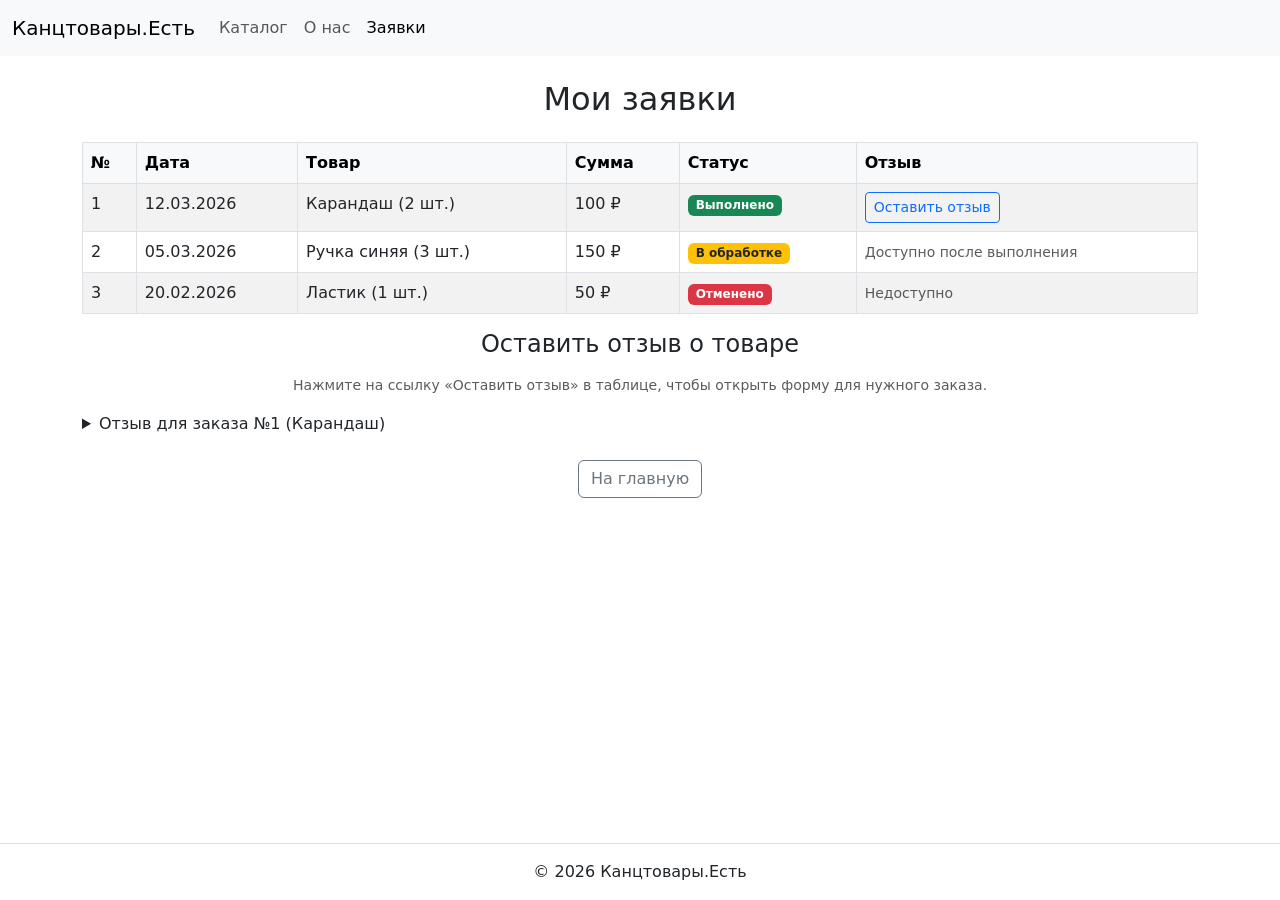
<file: applications.html>
<!DOCTYPE html>
<html lang="ru">
<head>
    <meta charset="UTF-8">
    <meta name="viewport" content="width=device-width, initial-scale=1.0">
    <title>Мои заявки</title>
    <link rel="stylesheet" href="css/bootstrap.min.css">
</head>
<body class="d-flex flex-column min-vh-100">

<nav class="navbar navbar-expand-lg bg-body-tertiary">
  <div class="container-fluid">
    <a class="navbar-brand" href="main.html">Канцтовары.Есть</a>
    <button class="navbar-toggler" type="button" data-bs-toggle="collapse" data-bs-target="#navbarNavAltMarkup">
      <span class="navbar-toggler-icon"></span>
    </button>
    <div class="collapse navbar-collapse" id="navbarNavAltMarkup">
      <div class="navbar-nav">
        <a class="nav-link" href="main.html">Каталог</a>
        <a class="nav-link" href="#">О нас</a>
        <a class="nav-link active" aria-current="page" href="#">Заявки</a>
      </div>
    </div>
  </div>
</nav>

<div class="container py-4">
    <h2 class="text-center mb-4">Мои заявки</h2>

    <div class="table-responsive">
        <table class="table table-striped table-bordered">
            <thead class="table-light">
                <tr>
                    <th>№</th>
                    <th>Дата</th>
                    <th>Товар</th>
                    <th>Сумма</th>
                    <th>Статус</th>
                    <th>Отзыв</th>
                </tr>
            </thead>
            <tbody>
                <tr>
                    <td>1</td>
                    <td>12.03.2026</td>
                    <td>Карандаш (2 шт.)</td>
                    <td>100 ₽</td>
                    <td><span class="badge bg-success">Выполнено</span></td>
                    <td><a href="#review-1" class="btn btn-sm btn-outline-primary">Оставить отзыв</a></td>
                </tr>
                <tr>
                    <td>2</td>
                    <td>05.03.2026</td>
                    <td>Ручка синяя (3 шт.)</td>
                    <td>150 ₽</td>
                    <td><span class="badge bg-warning text-dark">В обработке</span></td>
                    <td><span class="text-muted small">Доступно после выполнения</span></td>
                </tr>
                <tr>
                    <td>3</td>
                    <td>20.02.2026</td>
                    <td>Ластик (1 шт.)</td>
                    <td>50 ₽</td>
                    <td><span class="badge bg-danger">Отменено</span></td>
                    <td><span class="text-muted small">Недоступно</span></td>
                </tr>
            </tbody>
        </table>
    </div>

    <div class="review-block">
        <h4 class="text-center mb-3">Оставить отзыв о товаре</h4>
        <p class="text-muted text-center small">Нажмите на ссылку «Оставить отзыв» в таблице, чтобы открыть форму для нужного заказа.</p>

        <details id="review-1">
            <summary>Отзыв для заказа №1 (Карандаш)</summary>
            <form action="?" method="GET">
                <div class="mb-3">
                    <label class="form-label">Товар</label>
                    <input type="text" class="form-control" value="Карандаш (заказ №1)" readonly>
                </div>
                <div class="mb-3">
                    <label for="fullName1" class="form-label">Ваше ФИО <span class="text-danger">*</span></label>
                    <input type="text" class="form-control" id="fullName1" name="fullName" 
                           placeholder="Иванов Иван Иванович" required 
                           pattern="[А-Яа-яЁё\s]+" />
                    <div class="invalid-feedback">Только кириллица и пробелы.</div>
                </div>
                <div class="mb-3">
                    <label for="rating1" class="form-label">Оценка <span class="text-danger">*</span></label>
                    <select class="form-select" id="rating1" name="rating" required>
                        <option value="" disabled selected>Выберите оценку</option>
                        <option value="5">Отлично</option>
                        <option value="4">Хорошо</option>
                        <option value="3">Удовлетворительно</option>
                        <option value="2">Плохо</option>
                        <option value="1">Ужасно</option>
                    </select>
                    <div class="invalid-feedback">Пожалуйста, выберите оценку.</div>
                </div>
                <div class="mb-3">
                    <label for="reviewText1" class="form-label">Текст отзыва <span class="text-danger">*</span></label>
                    <textarea class="form-control" id="reviewText1" name="reviewText" rows="3" 
                              placeholder="Расскажите о своём опыте с этим товаром..." required minlength="10"></textarea>
                    <div class="invalid-feedback">Минимум 10 символов.</div>
                </div>
                <button type="submit" class="btn btn-primary">Отправить отзыв</button>
            </form>
        </details>
    </div>

    <div class="text-center mt-4">
        <a href="main.html" class="btn btn-outline-secondary">На главную</a>
    </div>
</div>

<footer class="text-center py-3 border-top mt-auto">
    <p class="mb-0">&copy; 2026 Канцтовары.Есть</p>
</footer>

<script src="js/bootstrap.bundle.min.js"></script>
</body>
</html>
</file>
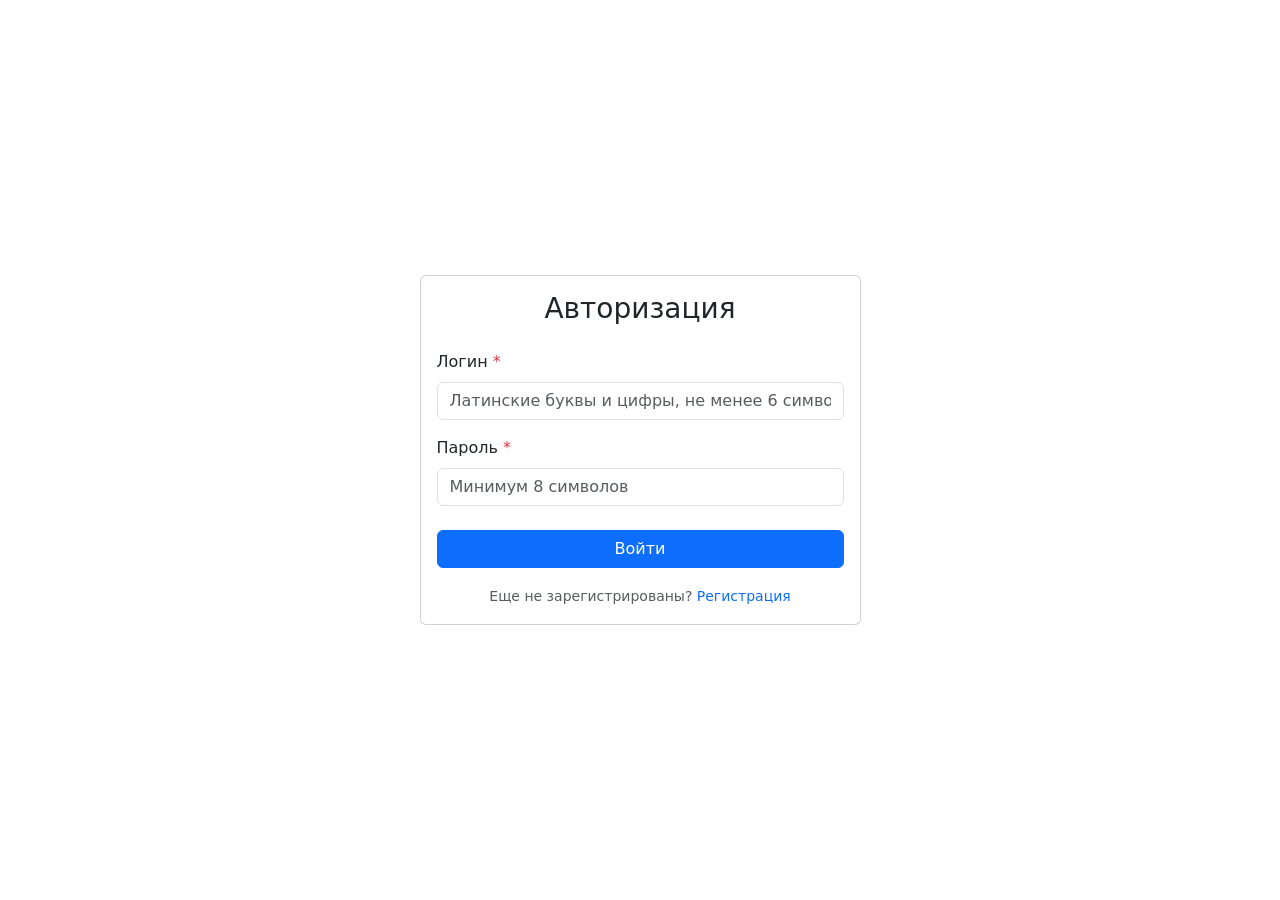
<file: auth.html>
<!DOCTYPE html>
<html lang="ru">
<head>
    <meta charset="UTF-8" />
    <meta name="viewport" content="width=device-width, initial-scale=1.0" />
    <title>Авторизация</title>
    <link rel="stylesheet" href="css/bootstrap.min.css" />
</head>
<body>
    <div class="container d-flex align-items-center justify-content-center vh-100">
        <div class="row justify-content-center w-100">
            <div class="col-md-6 col-lg-5">
                <div class="card">
                    <div class="card-body">
                        <h1 class="text-center mb-4 h3">Авторизация</h1>
                        <form action="main.html" method="GET">
                            <div class="mb-3">
                                <label for="login" class="form-label">Логин <span class="text-danger">*</span></label>
                                <input
                                    type="text"
                                    class="form-control"
                                    id="login"
                                    name="login"
                                    placeholder="Латинские буквы и цифры, не менее 6 символов"
                                    required
                                    pattern="[A-Za-z0-9]{6,}"
                                />
                                <div class="invalid-feedback">Логин должен содержать только латиницу и цифры, минимум 6 символов.</div>
                            </div>
                            <div class="mb-3">
                                <label for="password" class="form-label">Пароль <span class="text-danger">*</span></label>
                                <input
                                    type="password"
                                    class="form-control"
                                    id="password"
                                    name="password"
                                    placeholder="Минимум 8 символов"
                                    required
                                    minlength="8"
                                />
                                <div class="invalid-feedback">Пароль должен содержать минимум 8 символов.</div>
                            </div>
                            <button type="submit" class="btn btn-primary w-100 mt-2">Войти</button>
                        </form>
                        <div class="text-center mt-3">
                            <small class="text-muted">Еще не зарегистрированы? <a href="index.html" class="text-decoration-none">Регистрация</a></small>
                        </div>
                    </div>
                </div>
            </div>
        </div>
    </div>
</body>
</html>
</file>
